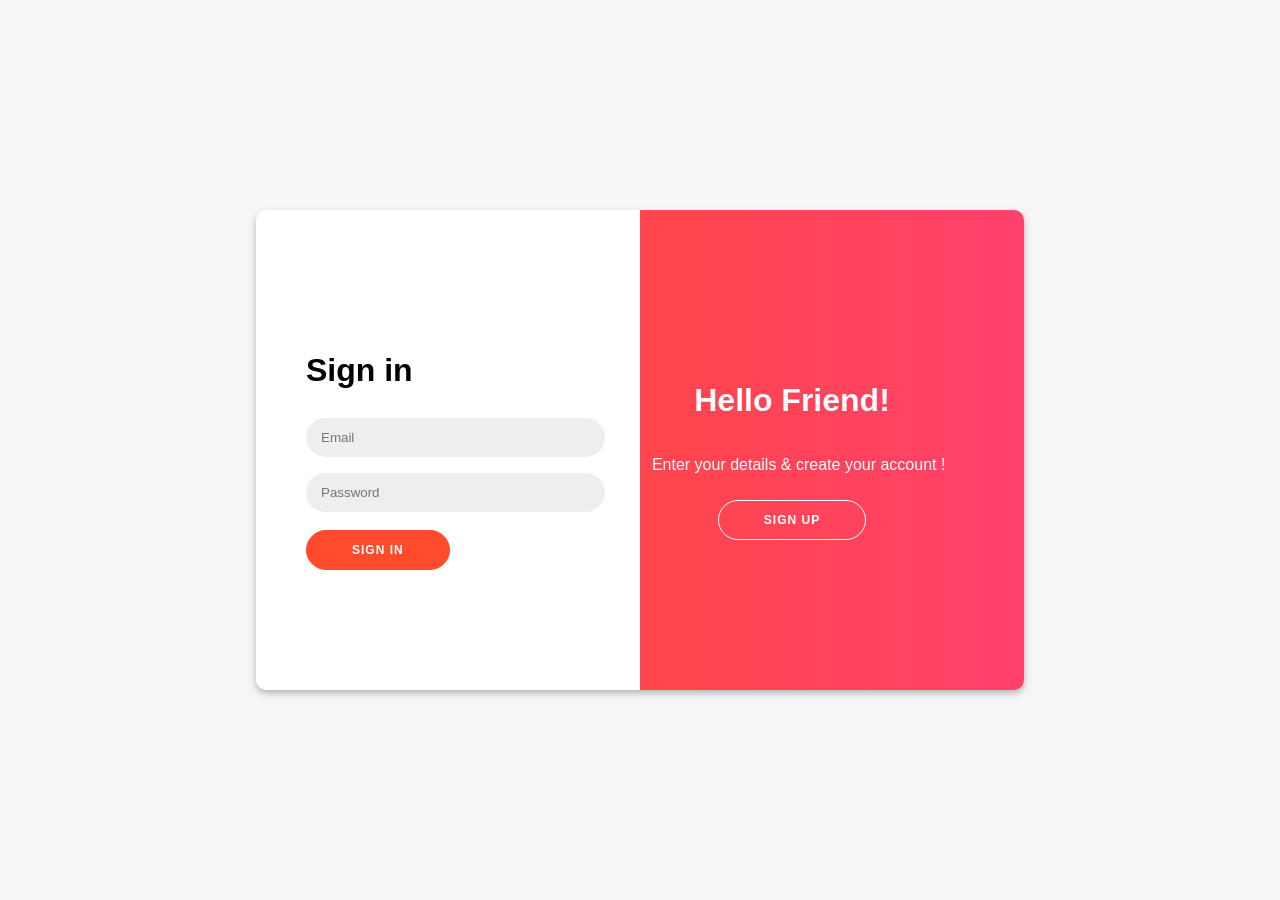
<file: login for to-do/index.html>
<!DOCTYPE html>
<html lang="en">
<head>
    <meta charset="UTF-8">
    <meta name="viewport" content="width=device-width, initial-scale=1.0">
    <title>Login & Register</title>
    <link rel="stylesheet" href="styles.css">
</head>
<body>
    <div class="container" id="container">
        <div class="form-container sign-up-container">
            <form id="register-form">
               <!-- <h1>Enter Details </h1>
                <input type="email" placeholder="Email" required />
                <input type="password" placeholder="Password" required />
                <button type="submit">Sign in</button> -->
            </form>
        </div>
        <div class="form-container sign-in-container">
            <form id="login-form">
                <h1>Sign in</h1>
                <input type="email" placeholder="Email" required />
                <input type="password" placeholder="Password" required />
                <button type="submit">Sign In</button>
            </form> 
        </div>
        <div class="overlay-container">
            <div class="overlay">
                <div class="overlay-panel overlay-left">
                    <!--<h1>Welcome Back!</h1>
                    <p>To keep connected with us please login with your personal info</p>
                    <button class="ghost" id="signIn">Sign In</button> -->
                </div>
                <div class="overlay-panel overlay-right">
                    <h1>Hello Friend!</h1>
                    <p> &nbsp;&nbsp;&nbsp;Enter your details & create your account ! </p>
                    <button class="ghost" id="signUp">Sign Up</button>
                </div>
            </div>
        </div>
    </div>
    <script src="app.js"></script>
</body>
</html>
</file>
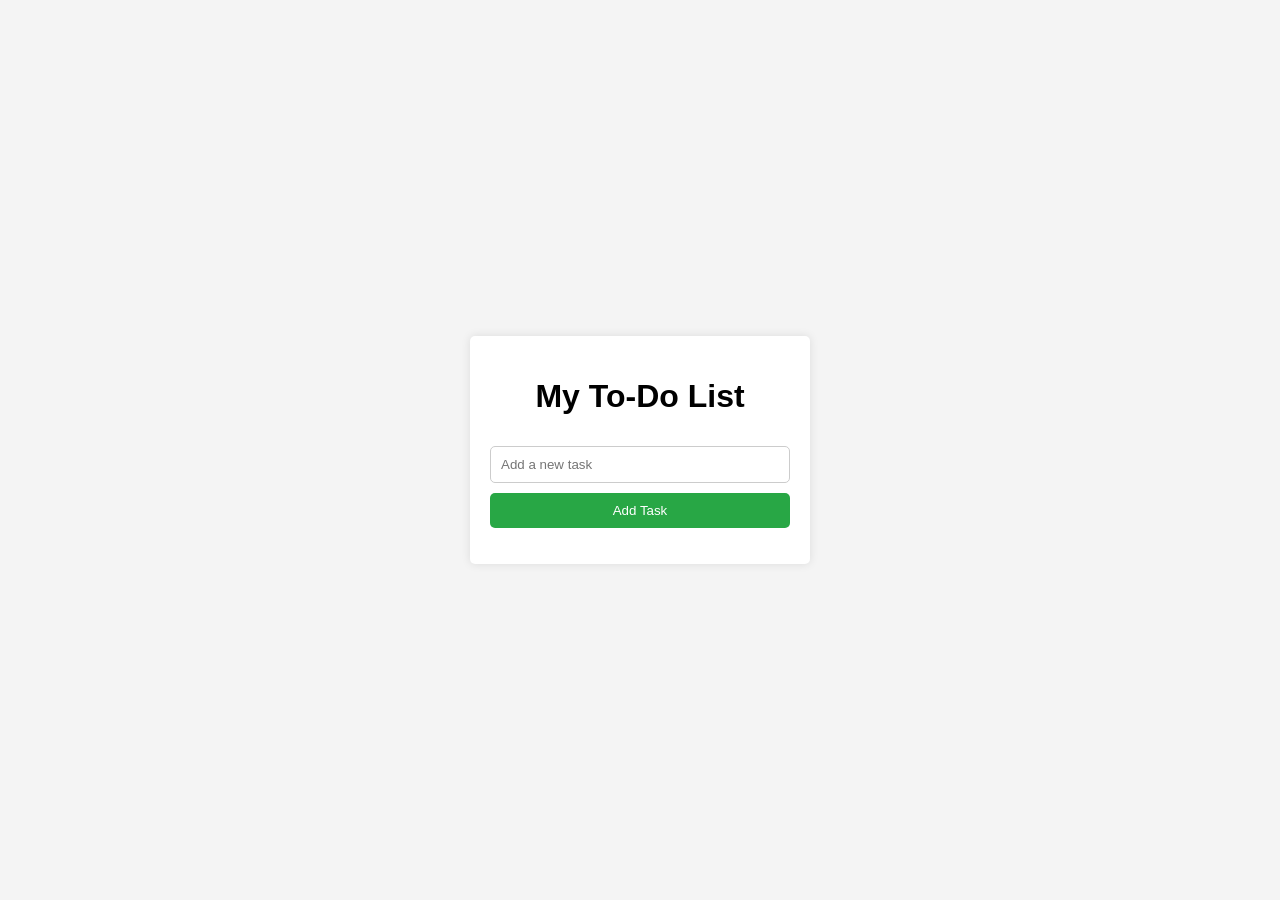
<file: to-do-list working/index.html>
<!DOCTYPE html>
<html lang="en">
<head>
    <meta charset="UTF-8">
    <meta name="viewport" content="width=device-width, initial-scale=1.0">
    <title>To-Do List</title>
    <link rel="stylesheet" href="style.css">
</head>
<body>
    <div class="container">
        <h1>My To-Do List</h1>
        <input type="text" id="new-task" placeholder="Add a new task">
        <button id="add-task">Add Task</button>
        <ul id="task-list"></ul>
    </div>

    <script src="script.js"></script>
</body>
</html>
</file>
<file: login for to-do/styles.css>
body {
    font-family: 'Arial', sans-serif;
    background-color: #f6f5f7;
    display: flex;
    justify-content: center;
    align-items: center;
    height: 100vh;
    margin: 0;
}

.container {
    background: #fff;
    border-radius: 10px;
    box-shadow: 0 4px 8px rgba(0, 0, 0, 0.15), 0 3px 5px rgba(0, 0, 0, 0.12);
    position: relative;
    overflow: hidden;
    width: 768px;
    max-width: 100%;
    min-height: 480px;
}

.form-container {
    position: absolute;
    top: 0;
    height: 100%;
    transition: all 0.6s ease-in-out;
    display: flex;
    flex-direction: column;
    justify-content: center;
    align-items: center;
    padding: 0 50px;
}

.sign-in-container, .sign-up-container {
    width: 50%;
}

.container.right-panel-active .sign-in-container {
    transform: translateX(100%);
}

.container.right-panel-active .sign-up-container {
    transform: translateX(100%);
    opacity: 1;
    z-index: 5;
    animation: show 0.6s;
}

@keyframes show {
    0%, 49.99% {
        opacity: 0;
        z-index: 1;
    }

    50%, 100% {
        opacity: 1;
        z-index: 5;
    }
}

.overlay-container {
    position: absolute;
    top: 0;
    left: 50%;
    width: 50%;
    height: 100%;
    overflow: hidden;
    transition: transform 0.6s ease-in-out;
    z-index: 100;
}

.overlay {
    background: #836c71;
    background: -webkit-linear-gradient(to right, #ff4b2b, #ff416c);
    background: linear-gradient(to right, #ff4b2b, #ff416c);
    background-repeat: no-repeat;
    background-size: cover;
    background-position: 0 0;
    color: #ffffff;
    position: relative;
    left: -100%;
    height: 100%;
    width: 200%;
    transform: translateX(0);
    transition: transform 0.6s ease-in-out;
}

.container.right-panel-active .overlay-container {
    transform: translateX(-100%);
}

.overlay-panel {
    position: absolute;
    display: flex;
    align-items: center;
    justify-content: center;
    flex-direction: column;
    padding: 0 40px;
    text-align: center;
    top: 0;
    height: 100%;
    width: 50%;
    transform: translateX(0);
    transition: transform 0.6s ease-in-out;
}

.overlay-left {
    transform: translateX(-20%);
}

.container.right-panel-active .overlay-left {
    transform: translateX(0);
}

.overlay-right {
    right: 0;
    transform: translateX(0);
}

.container.right-panel-active .overlay-right {
    transform: translateX(20%);
}

button {
    border-radius: 20px;
    border: 1px solid #ff4b2b;
    background-color: #ff4b2b;
    color: #ffffff;
    font-size: 12px;
    font-weight: bold;
    padding: 12px 45px;
    letter-spacing: 1px;
    text-transform: uppercase;
    transition: transform 80ms ease-in;
    margin-top: 10px;
}

button:active {
    transform: scale(0.95);
}

button:focus {
    outline: none;
}

button.ghost {
    background-color: transparent;
    border-color: #ffffff;
}

input {
    background-color: #eee;
    border: none;
    padding: 12px 15px;
    margin: 8px 0;
    width: 70%;
    border-radius: 20px;
}
</file>
<file: to-do-list working/style.css>
body {
    font-family: Arial, sans-serif;
    background-color: #f4f4f4;
    display: flex;
    justify-content: center;
    align-items: center;
    height: 100vh;
    margin: 0;
}

.container {
    background-color: white;
    padding: 20px;
    border-radius: 5px;
    box-shadow: 0 0 10px rgba(0, 0, 0, 0.1);
    width: 300px;
}

h1 {
    text-align: center;
}

input[type="text"] {
    width: calc(100% - 22px);
    padding: 10px;
    margin: 10px 0;
    border: 1px solid #ccc;
    border-radius: 5px;
}

button {
    width: 100%;
    padding: 10px;
    background-color: #28a745;
    color: white;
    border: none;
    border-radius: 5px;
    cursor: pointer;
}

button:hover {
    background-color: #218838;
}

ul {
    list-style-type: none;
    padding: 0;
}

li {
    padding: 10px;
    border: 1px solid #ccc;
    margin-bottom: 5px;
    display: flex;
    justify-content: space-between;
    align-items: center;
    border-radius: 5px;
}

li.completed {
    text-decoration: line-through;
    color: #777;
}

button.delete, button.complete {
    padding: 5px;
    border: none;
    border-radius: 5px;
    cursor: pointer;
    width: auto;
    margin-left: 10px;
}

button.delete {
    background-color: #dc3545;
}

button.delete:hover {
    background-color: #c82333;
}

button.complete {
    background-color: #007bff;
    color: white;
}

button.complete:hover {
    background-color: #0056b3;
}
</file>
